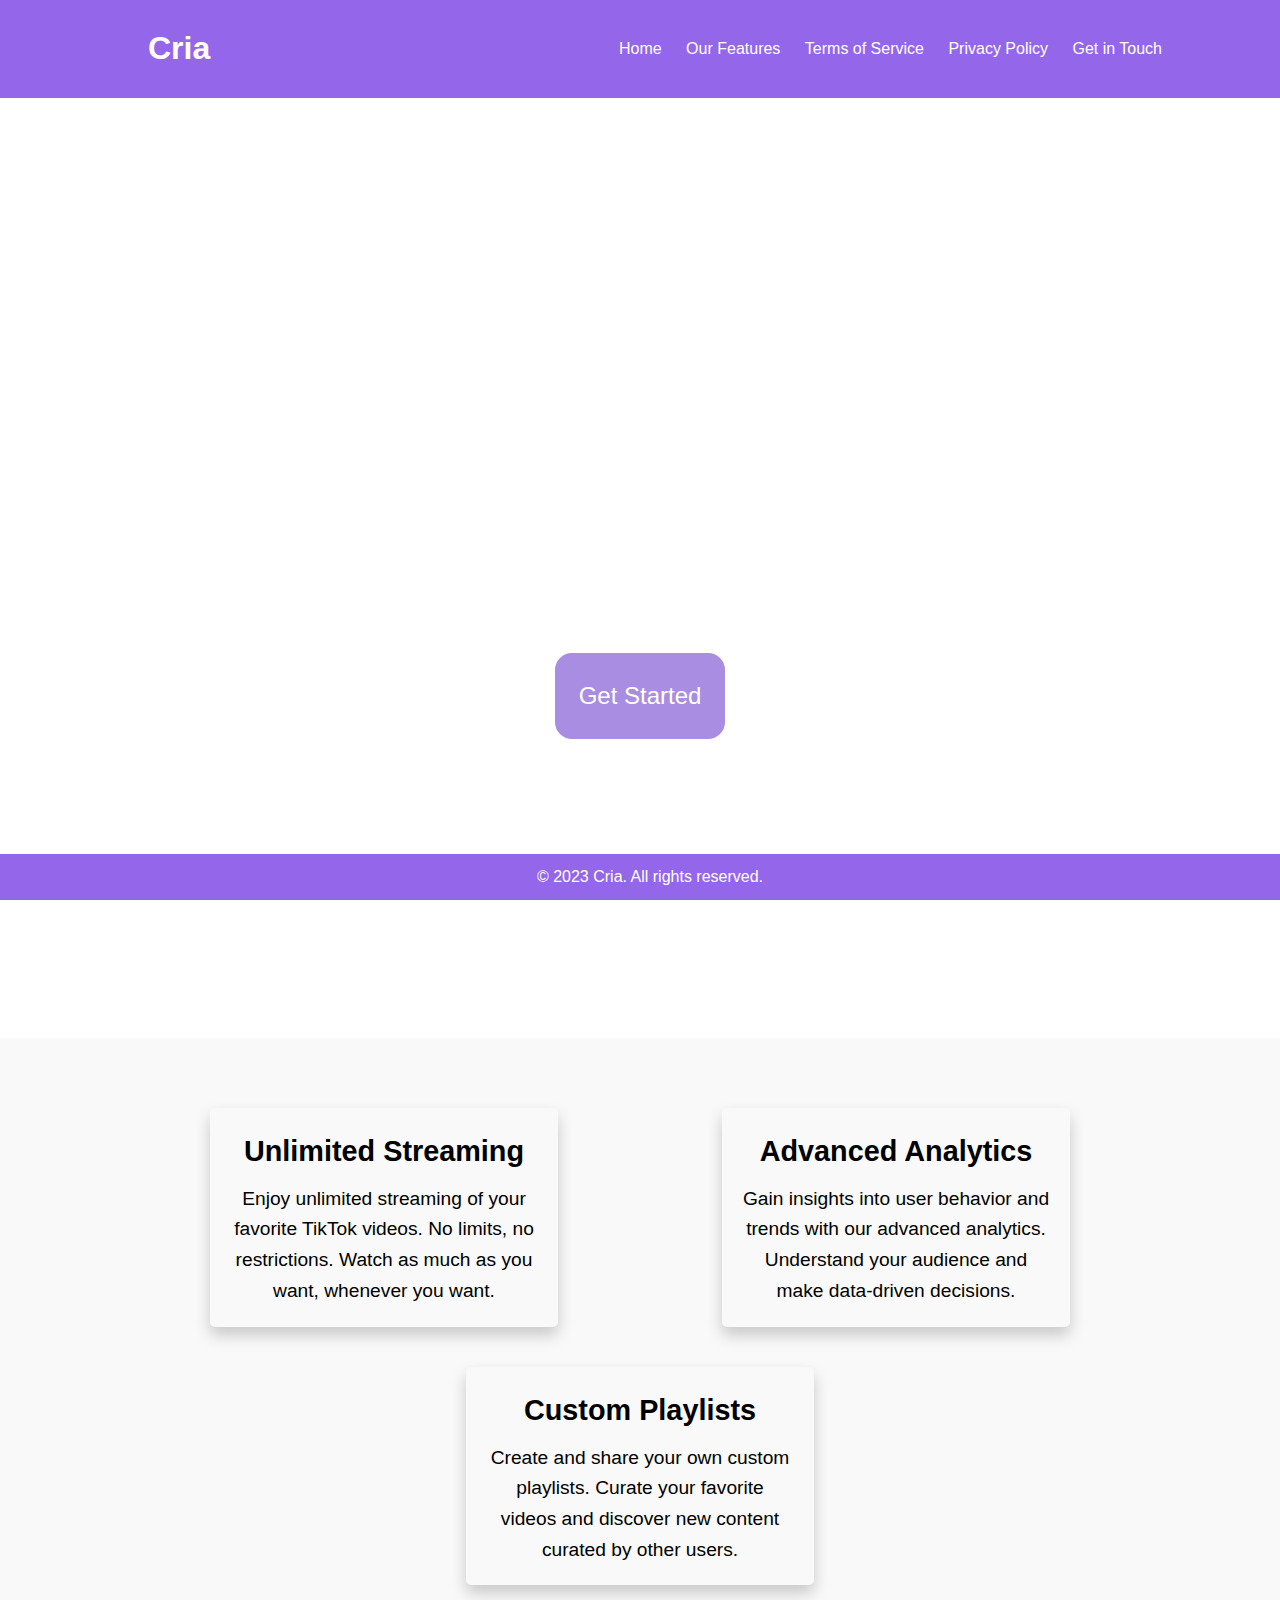
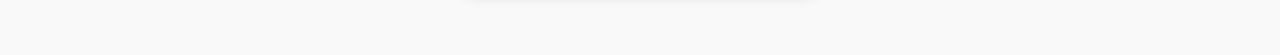
<file: index.html>
<!DOCTYPE html>
<html lang="en">
  <head>
    <meta charset="UTF-8" />
    <meta name="viewport" content="width=device-width, initial-scale=1.0" />
    <title>Cria</title>
    <link rel="stylesheet" href="styles.css" />
  </head>
  <body>
    <header>
      <div class="header-container">
        <h1>Cria</h1>
        <nav>
          <ul>
            <li><a href="#home">Home</a></li>
            <li><a href="#features">Our Features</a></li>
            <li><a href="terms-service.html">Terms of Service</a></li>
            <li><a href="privacy-policy.html">Privacy Policy</a></li>
            <li><a href="#contact">Get in Touch</a></li>
          </ul>
        </nav>
      </div>
    </header>

    <section class="hero">
      <h2>Welcome to Cria</h2>
      <p>
        Cria is your ultimate partner in monitoring TikTok insights. We provide
        a comprehensive analysis for users and agencies to track and understand
        the impact of their content. Uncover the secrets behind virality and
        make data-driven decisions for your next TikTok strategy.
      </p>
      <a href="#" class="btn">Get Started</a>
    </section>

    <section id="features">
      <div class="container">
        <div class="feature">
          <h3>Unlimited Streaming</h3>
          <p>
            Enjoy unlimited streaming of your favorite TikTok videos. No limits,
            no restrictions. Watch as much as you want, whenever you want.
          </p>
        </div>
        <div class="feature">
          <h3>Advanced Analytics</h3>
          <p>
            Gain insights into user behavior and trends with our advanced
            analytics. Understand your audience and make data-driven decisions.
          </p>
        </div>
        <div class="feature">
          <h3>Custom Playlists</h3>
          <p>
            Create and share your own custom playlists. Curate your favorite
            videos and discover new content curated by other users.
          </p>
        </div>
      </div>
    </section>

    <footer>
      <p>© 2023 Cria. All rights reserved.</p>
    </footer>
  </body>
</html>
</file>
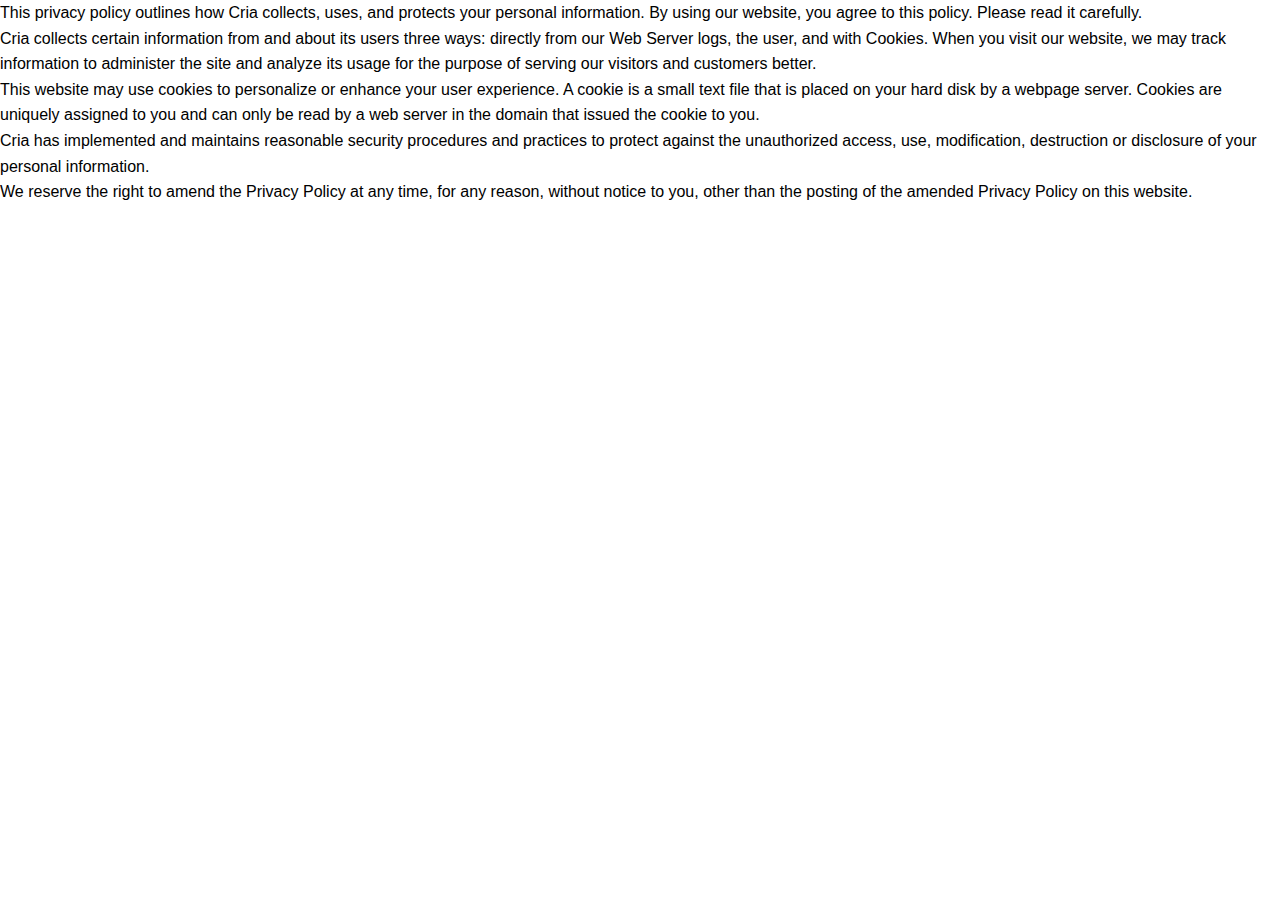
<file: privacy-policy.html>
<!DOCTYPE html>
<html lang="en">
  <head>
    <meta charset="UTF-8" />
    <meta name="viewport" content="width=device-width, initial-scale=1.0" />
    <title>Privacy Policy - Cria</title>
    <link rel="stylesheet" href="styles.css" />
  </head>
  <body>
    <p>
      This privacy policy outlines how Cria collects, uses, and protects your
      personal information. By using our website, you agree to this policy.
      Please read it carefully.
    </p>
    <p>
      Cria collects certain information from and about its users three ways:
      directly from our Web Server logs, the user, and with Cookies. When you
      visit our website, we may track information to administer the site and
      analyze its usage for the purpose of serving our visitors and customers
      better.
    </p>
    <p>
      This website may use cookies to personalize or enhance your user
      experience. A cookie is a small text file that is placed on your hard disk
      by a webpage server. Cookies are uniquely assigned to you and can only be
      read by a web server in the domain that issued the cookie to you.
    </p>
    <p>
      Cria has implemented and maintains reasonable security procedures and
      practices to protect against the unauthorized access, use, modification,
      destruction or disclosure of your personal information.
    </p>
    <p>
      We reserve the right to amend the Privacy Policy at any time, for any
      reason, without notice to you, other than the posting of the amended
      Privacy Policy on this website.
    </p>
  </body>
</html>
</file>
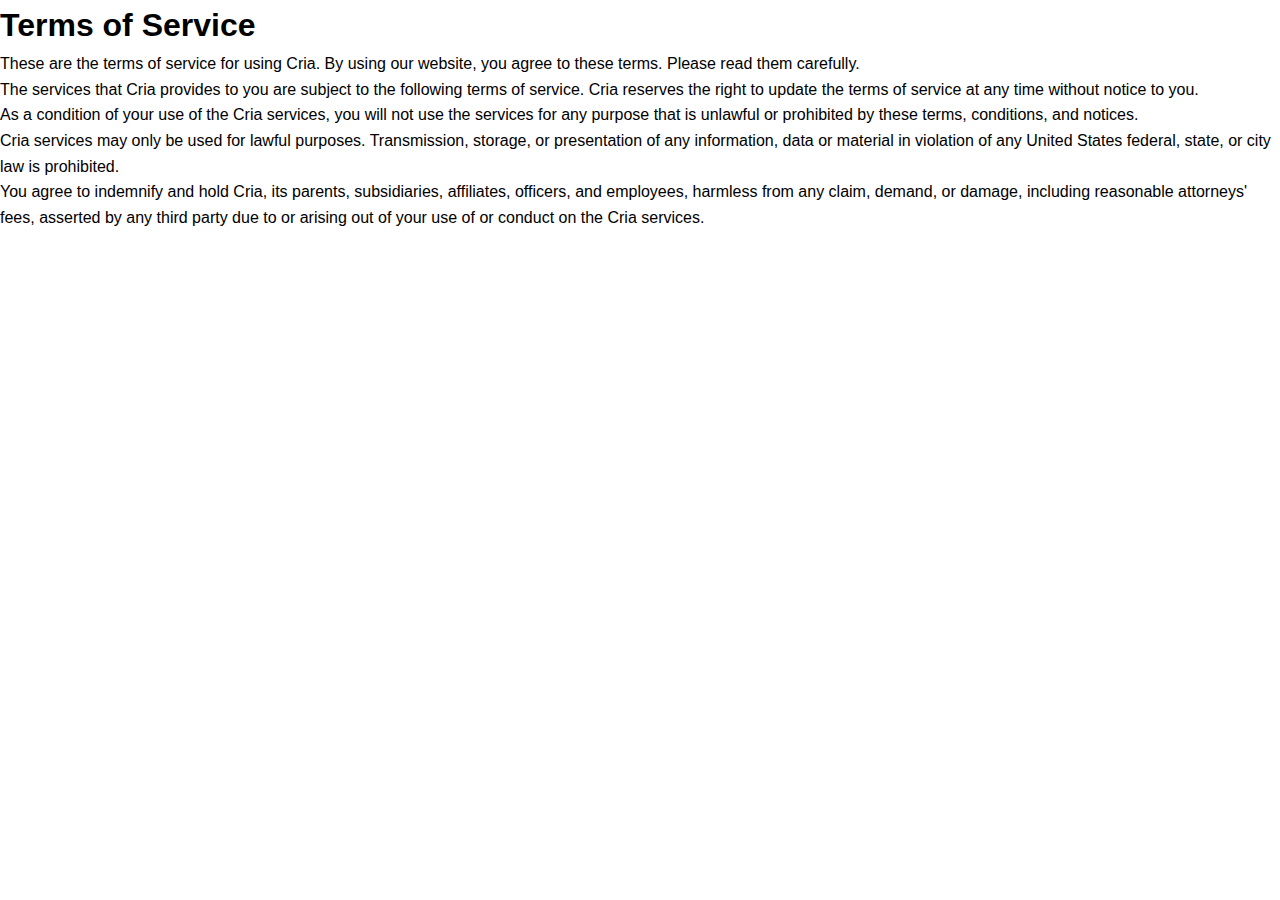
<file: terms-service.html>
<!DOCTYPE html>
<html lang="en">
  <head>
    <meta charset="UTF-8" />
    <meta name="viewport" content="width=device-width, initial-scale=1.0" />
    <title>Terms of Service - Cria</title>
    <link rel="stylesheet" href="styles.css" />
  </head>
  <body>
    <h1>Terms of Service</h1>
    <p>
      These are the terms of service for using Cria. By using our website, you agree to these terms. Please read them carefully.
    </p>
    <p>
      The services that Cria provides to you are subject to the following terms of service. Cria reserves the right to update the terms of service at any time without notice to you.
    </p>
    <p>
      As a condition of your use of the Cria services, you will not use the services for any purpose that is unlawful or prohibited by these terms, conditions, and notices.
    </p>
    <p>
      Cria services may only be used for lawful purposes. Transmission, storage, or presentation of any information, data or material in violation of any United States federal, state, or city law is prohibited.
    </p>
    <p>
      You agree to indemnify and hold Cria, its parents, subsidiaries, affiliates, officers, and employees, harmless from any claim, demand, or damage, including reasonable attorneys' fees, asserted by any third party due to or arising out of your use of or conduct on the Cria services.
    </p>
  </body>
  </body>
</html>
</file>
<file: styles.css>
/* Reset some default styles */
body,
h1,
h2,
h3,
p {
  margin: 0;
  padding: 0;
}
header {
  background-color: #333;
  color: #fff;
  padding: 20px 0;
  width: 100%;
}

.header-container {
  display: flex;
  justify-content: space-between;
  align-items: center;
  width: 80%;
  margin: 0 auto;
}

header h1 {
  font-size: 2em;
}

header nav ul {
  list-style-type: none;
}

header nav ul li {
  display: inline;
  margin: 0 10px;
}

header nav ul li a {
  color: #fff;
  text-decoration: none;
  transition: color 0.2s;
}

header nav ul li a:hover {
  color: #ddd;
}

#menu {
  /* Positioning */
  float: right;
  /* Sizing */
  width: 70%;
  height: 100%;
  /* Spacing */
  margin: none;
}

#menu ul {
  /* Positioning and alignment */
  text-align: center;
  float: right;
  /* Spacing */
  margin: none;
  /* Background color */
  background: #9466ea;
}

#menu li {
  /* Layout */
  display: inline-block;
  /* Spacing */
  padding: none;
  margin: none;
}

#menu li a {
  /* Layout */
  display: inline-block;
  /* Spacing */
  padding: 0em 1.5em;
  /* Text styles */
  text-decoration: none;
  font-weight: 600;
  text-transform: uppercase;
  line-height: 60px;
  /* Color */
  color: #fff;
}

#menu li:hover a {
  /* Background color */
  background: #fff;
  /* Color */
  color: #9466ea;
  /* Border */
  border-left: 1px solid #9466ea;
  /* Text styles */
  text-decoration: none;
}

body {
  font-family: Arial, sans-serif;
  line-height: 1.6;
}

header {
  background-color: #9466ea;
  color: white;
  padding: 20px;
  text-align: center;
}

section {
  padding: 20px;
}

article {
  margin-bottom: 20px;
}

footer {
  background-color: #9466ea;
  color: white;
  text-align: center;
  padding: 10px;
  position: fixed;
  bottom: 0;
  width: 100%;
}
.hero {
  /* Full height */
  height: 100vh;
  /* Center content */
  display: flex;
  flex-direction: column;
  align-items: center;
  justify-content: center;
  /* Background image */
  background: url('https://images.unsplash.com/photo-1579869847557-1f67382cc158?ixlib=rb-4.0.3&ixid=M3wxMjA3fDB8MHxwaG90by1wYWdlfHx8fGVufDB8fHx8fA%3D%3D&auto=format&fit=crop&w=2234&q=80')
    no-repeat center center/cover;
}

.hero-text {
  text-align: center;
  color: white;
  /* Spacing */
  padding: 50px;
  /* Background overlay */
  background-color: rgb(255, 255, 255);
}

.hero h2 {
  /* Font size */
  font-size: 2.5em;
  color: white;
  /* Spacing */
  margin-bottom: 20px;
}

.hero p {
  /* Font size */
  padding-left: 20%;
  padding-right: 20%;
  font-size: 1.2em;
  color: white;
  /* Spacing */
  margin-bottom: 50px;
}

.btn {
  /* Positioning and sizing */
  display: inline-block;
  /* Padding and margins */
  padding: 1em;
  /* Text styles */
  color: white;
  text-decoration: none;
  font-size: 1.5em;
  /* Border styles */
  border: 3px solid white;
  border-radius: 20px;
  /* Background styles */
  background-color: rgba(147, 112, 219, 0.8);
}
#features {
  padding: 50px 0;
  background: #f9f9f9;
  text-align: center;
}

.container {
  width: 80%;
  margin: 0 auto;
  display: flex;
  justify-content: space-around;
  flex-wrap: wrap;
}

.feature {
  margin: 20px;
  padding: 20px;
  box-shadow: 0px 8px 16px 0px rgba(0, 0, 0, 0.2);
  border-radius: 5px;
  width: 30%;
  transition: transform 0.2s;
}

.feature:hover {
  transform: scale(1.1);
}

.feature h3 {
  font-size: 1.8em;
  margin-bottom: 10px;
}

.feature p {
  font-size: 1.2em;
}
</file>
